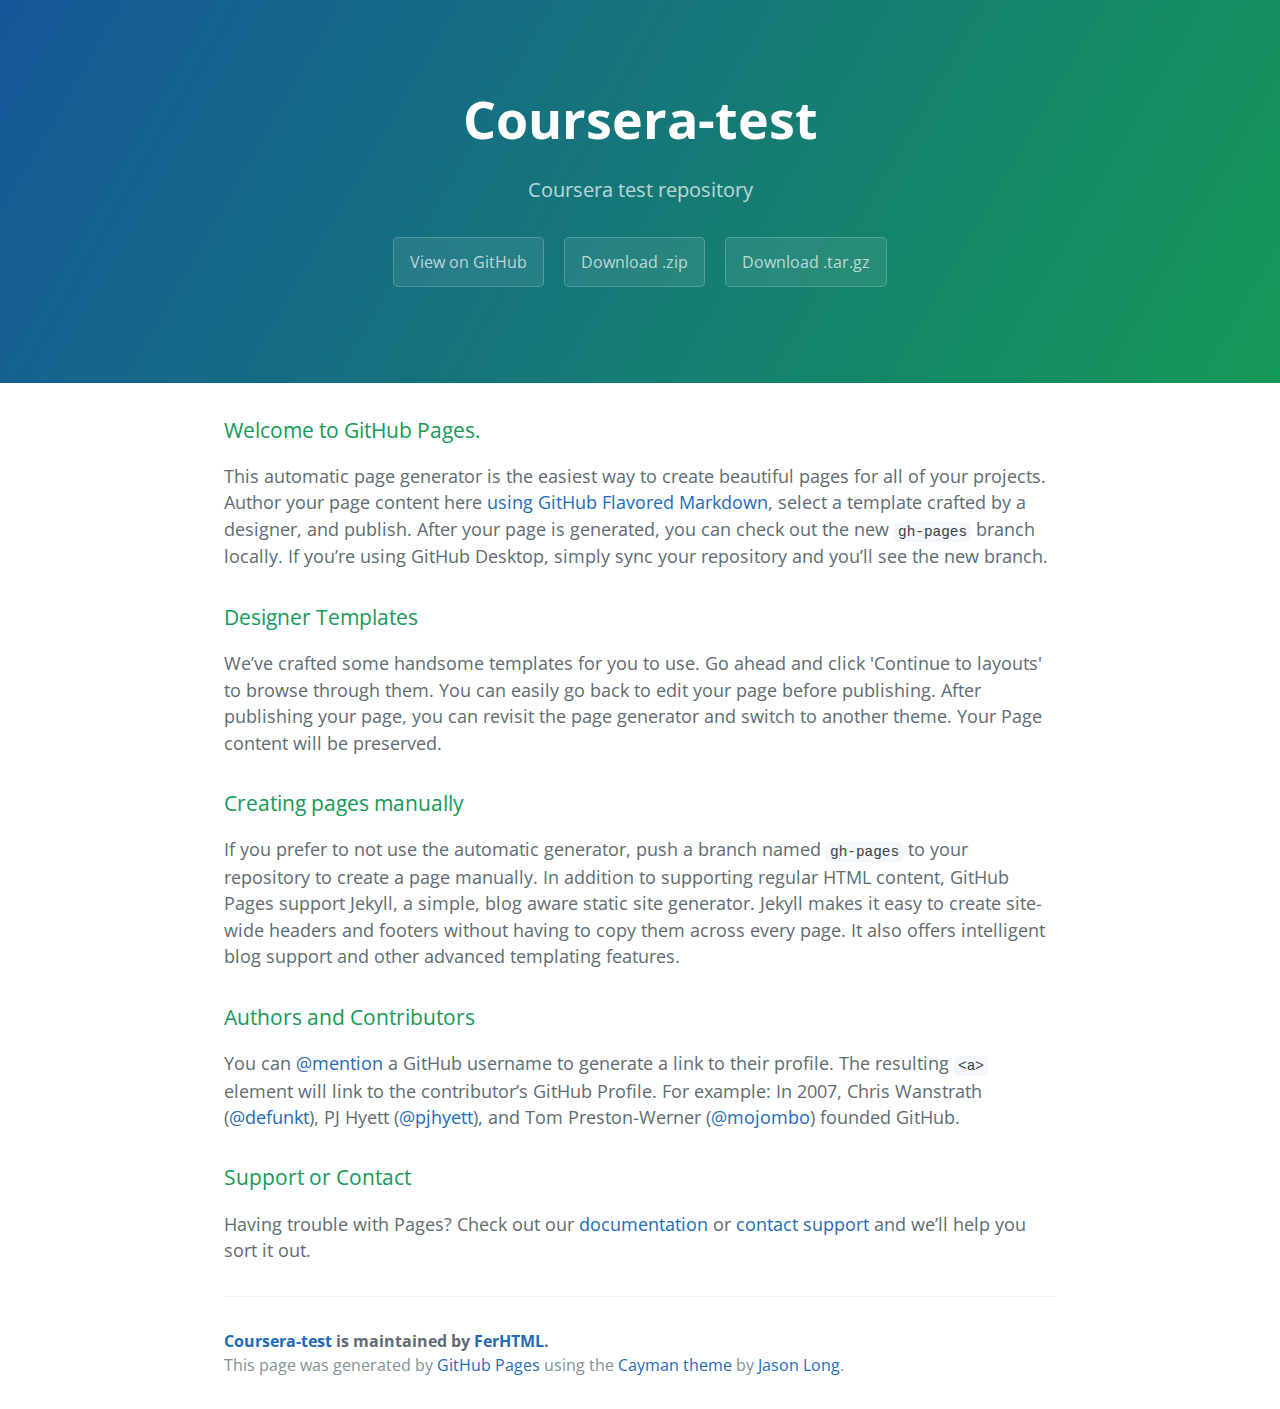
<file: index.html>
<!DOCTYPE html>
<html lang="en-us">
  <head>
    <meta charset="UTF-8">
    <title>Coursera-test by FerHTML</title>
    <meta name="viewport" content="width=device-width, initial-scale=1">
    <link rel="stylesheet" type="text/css" href="stylesheets/normalize.css" media="screen">
    <link href='https://fonts.googleapis.com/css?family=Open+Sans:400,700' rel='stylesheet' type='text/css'>
    <link rel="stylesheet" type="text/css" href="stylesheets/stylesheet.css" media="screen">
    <link rel="stylesheet" type="text/css" href="stylesheets/github-light.css" media="screen">
  </head>
  <body>
    <section class="page-header">
      <h1 class="project-name">Coursera-test</h1>
      <h2 class="project-tagline">Coursera test repository</h2>
      <a href="https://github.com/FerHTML/coursera-test" class="btn">View on GitHub</a>
      <a href="https://github.com/FerHTML/coursera-test/zipball/master" class="btn">Download .zip</a>
      <a href="https://github.com/FerHTML/coursera-test/tarball/master" class="btn">Download .tar.gz</a>
    </section>

    <section class="main-content">
      <h3>
<a id="welcome-to-github-pages" class="anchor" href="#welcome-to-github-pages" aria-hidden="true"><span aria-hidden="true" class="octicon octicon-link"></span></a>Welcome to GitHub Pages.</h3>

<p>This automatic page generator is the easiest way to create beautiful pages for all of your projects. Author your page content here <a href="https://guides.github.com/features/mastering-markdown/">using GitHub Flavored Markdown</a>, select a template crafted by a designer, and publish. After your page is generated, you can check out the new <code>gh-pages</code> branch locally. If you’re using GitHub Desktop, simply sync your repository and you’ll see the new branch.</p>

<h3>
<a id="designer-templates" class="anchor" href="#designer-templates" aria-hidden="true"><span aria-hidden="true" class="octicon octicon-link"></span></a>Designer Templates</h3>

<p>We’ve crafted some handsome templates for you to use. Go ahead and click 'Continue to layouts' to browse through them. You can easily go back to edit your page before publishing. After publishing your page, you can revisit the page generator and switch to another theme. Your Page content will be preserved.</p>

<h3>
<a id="creating-pages-manually" class="anchor" href="#creating-pages-manually" aria-hidden="true"><span aria-hidden="true" class="octicon octicon-link"></span></a>Creating pages manually</h3>

<p>If you prefer to not use the automatic generator, push a branch named <code>gh-pages</code> to your repository to create a page manually. In addition to supporting regular HTML content, GitHub Pages support Jekyll, a simple, blog aware static site generator. Jekyll makes it easy to create site-wide headers and footers without having to copy them across every page. It also offers intelligent blog support and other advanced templating features.</p>

<h3>
<a id="authors-and-contributors" class="anchor" href="#authors-and-contributors" aria-hidden="true"><span aria-hidden="true" class="octicon octicon-link"></span></a>Authors and Contributors</h3>

<p>You can <a href="https://help.github.com/articles/basic-writing-and-formatting-syntax/#mentioning-users-and-teams" class="user-mention">@mention</a> a GitHub username to generate a link to their profile. The resulting <code>&lt;a&gt;</code> element will link to the contributor’s GitHub Profile. For example: In 2007, Chris Wanstrath (<a href="https://github.com/defunkt" class="user-mention">@defunkt</a>), PJ Hyett (<a href="https://github.com/pjhyett" class="user-mention">@pjhyett</a>), and Tom Preston-Werner (<a href="https://github.com/mojombo" class="user-mention">@mojombo</a>) founded GitHub.</p>

<h3>
<a id="support-or-contact" class="anchor" href="#support-or-contact" aria-hidden="true"><span aria-hidden="true" class="octicon octicon-link"></span></a>Support or Contact</h3>

<p>Having trouble with Pages? Check out our <a href="https://help.github.com/pages">documentation</a> or <a href="https://github.com/contact">contact support</a> and we’ll help you sort it out.</p>

      <footer class="site-footer">
        <span class="site-footer-owner"><a href="https://github.com/FerHTML/coursera-test">Coursera-test</a> is maintained by <a href="https://github.com/FerHTML">FerHTML</a>.</span>

        <span class="site-footer-credits">This page was generated by <a href="https://pages.github.com">GitHub Pages</a> using the <a href="https://github.com/jasonlong/cayman-theme">Cayman theme</a> by <a href="https://twitter.com/jasonlong">Jason Long</a>.</span>
      </footer>

    </section>

  
  </body>
</html>
</file>
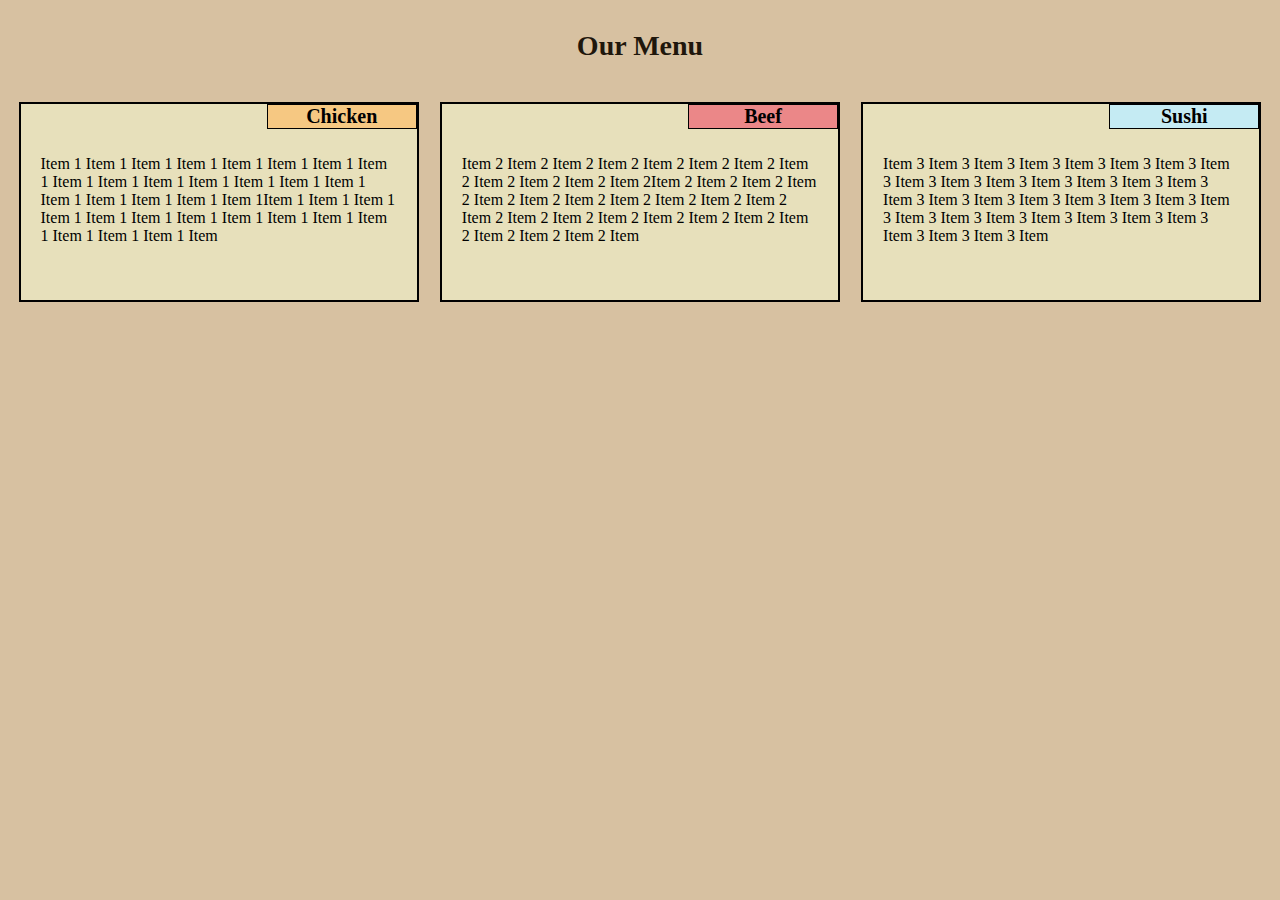
<file: Module2-Solution/index.html>
<!DOCTYPE html>
<html>
<head>
<meta charset="utf-8">
<meta name="viewport" content="width=device-width, initial-scale=1">
<link rel="stylesheet" type="text/css" href="css/index.css">
<title>Module2-Solution</title>
</head>

<body>
<h1>Our Menu</h1>

<div class="row">
  <div class="col-lg-4 col-md-6">
  	<div class="section">
  		<h2 class="chicken">Chicken</h2>
  		<p>Item 1 Item 1 Item 1 Item 1 Item 1 Item 1 Item 1 Item 1 Item 1 Item 1 Item 1 Item 1 Item 1 Item 1 Item 1 Item 1 Item 1 Item 1 Item 1 Item 1Item 1 Item 1 Item 1 Item 1 Item 1 Item 1 Item 1 Item 1 Item 1 Item 1 Item 1 Item 1 Item 1 Item 1 Item </p>
  	</div>
  </div>

  <div class="col-lg-4 col-md-6">
  	<div class="section">
  		<h2 class="beef">Beef</h2>
  		<p>Item 2 Item 2 Item 2 Item 2 Item 2 Item 2 Item 2 Item 2 Item 2 Item 2 Item 2 Item 2Item 2 Item 2 Item 2 Item 2 Item 2 Item 2 Item 2 Item 2 Item 2 Item 2 Item 2 Item 2 Item 2 Item 2 Item 2 Item 2 Item 2 Item 2 Item 2 Item 2 Item 2 Item 2 Item</p>
  	</div>
  </div>

  <div class="col-lg-4 col-md-12">
  	<div class="section">
  		<h2 class="sushi">Sushi</h2>
  		<p>Item 3 Item 3 Item 3 Item 3 Item 3 Item 3 Item 3 Item 3 Item 3 Item 3 Item 3 Item 3 Item 3 Item 3 Item 3 Item 3 Item 3 Item 3 Item 3 Item 3 Item 3 Item 3 Item 3 Item 3 Item 3 Item 3 Item 3 Item 3 Item 3 Item 3 Item 3 Item 3 Item 3 Item  </p>
  	</div>
  </div>
</div>

</body>
</html>
</file>
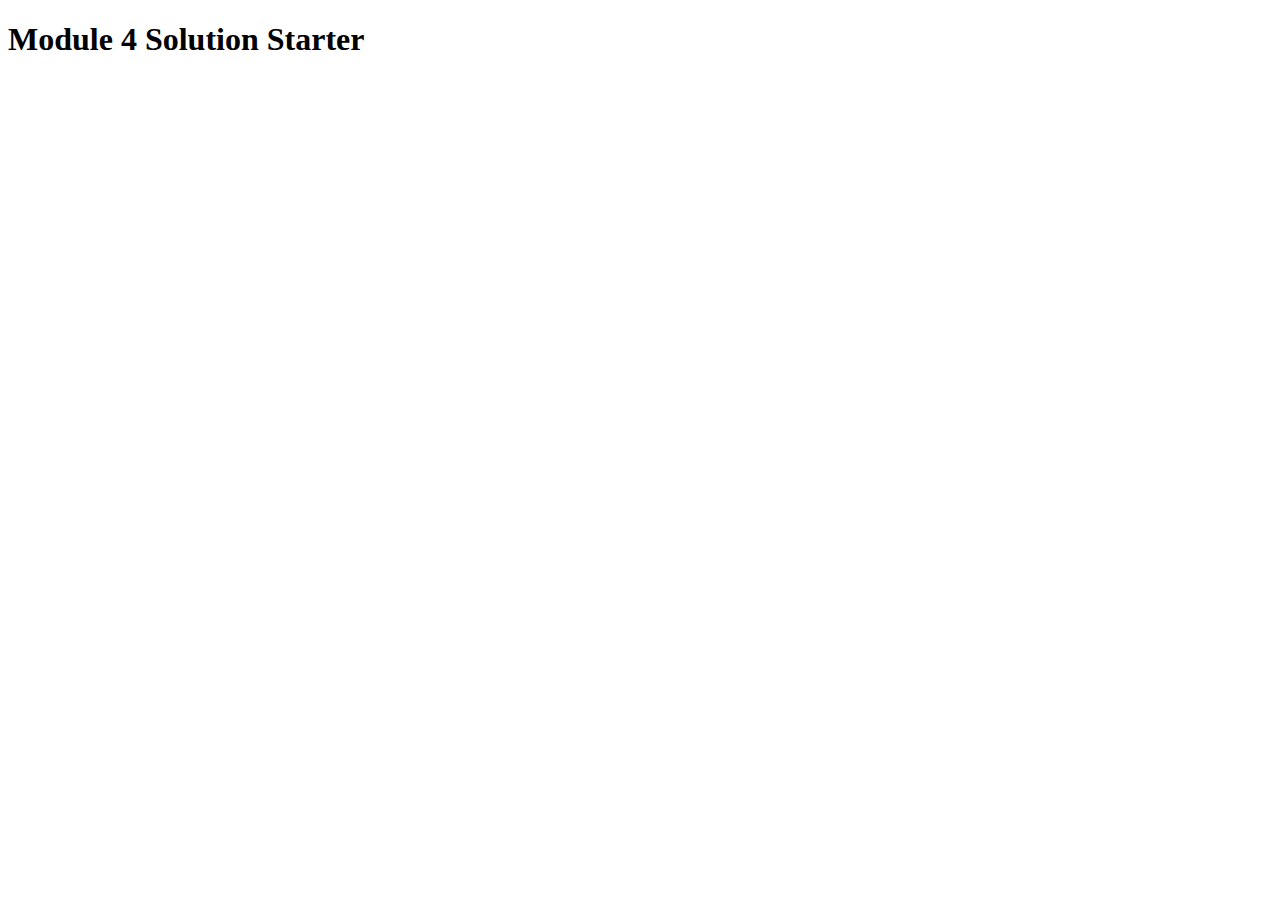
<file: Module4-Solution/index.html>
<!DOCTYPE html>
<html>
<head>
  <meta charset="utf-8">
  <title>Module 4 Solution Starter</title>
  <script src="SpeakHello.js"></script>
  <script src="SpeakGoodBye.js"></script>
  <script src="script.js"></script>
</head>
<body>
  <h1>Module 4 Solution Starter</h1>
</body>
</html>
</file>
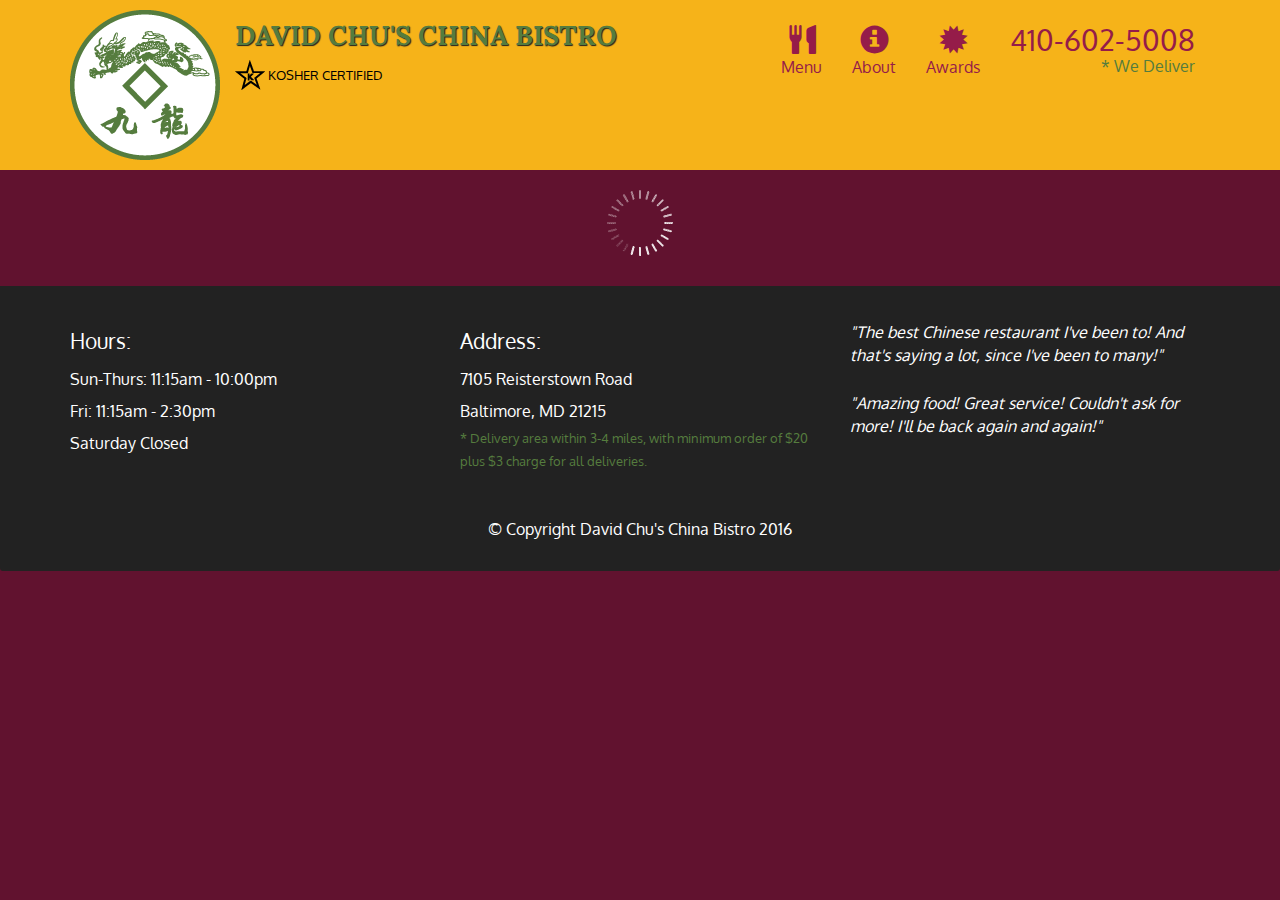
<file: Module5-Solution/index.html>
<!doctype html>
<html lang="en">
  <head>
    <meta charset="utf-8">
    <meta http-equiv="X-UA-Compatible" content="IE=edge">
    <meta name="viewport" content="width=device-width, initial-scale=1">
    <title>David Chu's China Bistro</title>
    <link rel="stylesheet" href="css/bootstrap.min.css">
    <link rel="stylesheet" href="css/styles.css">
    <link href='https://fonts.googleapis.com/css?family=Oxygen:400,300,700' rel='stylesheet' type='text/css'>
    <link href='https://fonts.googleapis.com/css?family=Lora' rel='stylesheet' type='text/css'>
  </head>
<body>
  <header>
    <nav id="header-nav" class="navbar navbar-default">
      <div class="container">
        <div class="navbar-header">
          <a href="index.html" class="pull-left visible-md visible-lg">
            <div id="logo-img" alt="Logo image"></div>
          </a>

          <div class="navbar-brand">
            <a href="index.html"><h1>David Chu's China Bistro</h1></a>
            <p>
              <img src="images/star-k-logo.png" alt="Kosher certification">
              <span>Kosher Certified</span>
            </p>
          </div>

          <button id="navbarToggle" type="button" class="navbar-toggle collapsed" data-toggle="collapse" data-target="#collapsable-nav" aria-expanded="false">
            <span class="sr-only">Toggle navigation</span>
            <span class="icon-bar"></span>
            <span class="icon-bar"></span>
            <span class="icon-bar"></span>
          </button>
        </div>
        
        <div id="collapsable-nav" class="collapse navbar-collapse">
           <ul id="nav-list" class="nav navbar-nav navbar-right">
            <li id="navHomeButton" class="visible-xs active">
              <a href="index.html">
                <span class="glyphicon glyphicon-home"></span> Home</a>
            </li>
            <li id="navMenuButton">
              <a href="#" onclick="$dc.loadMenuCategories();">
                <span class="glyphicon glyphicon-cutlery"></span><br class="hidden-xs"> Menu</a>
            </li>
            <li>
              <a href="#">
                <span class="glyphicon glyphicon-info-sign"></span><br class="hidden-xs"> About</a>
            </li>
            <li>
              <a href="#">
                <span class="glyphicon glyphicon-certificate"></span><br class="hidden-xs"> Awards</a>
            </li>
            <li id="phone" class="hidden-xs">
              <a href="tel:410-602-5008">
                <span>410-602-5008</span></a><div>* We Deliver</div>
            </li>
          </ul><!-- #nav-list -->
        </div><!-- .collapse .navbar-collapse -->
      </div><!-- .container -->
    </nav><!-- #header-nav -->
  </header>

  <div id="call-btn" class="visible-xs">
    <a class="btn" href="tel:410-602-5008">
    <span class="glyphicon glyphicon-earphone"></span>
    410-602-5008
    </a>
  </div>
  <div id="xs-deliver" class="text-center visible-xs">* We Deliver</div>

  <div id="main-content" class="container"></div>

  <footer class="panel-footer">
    <div class="container">
      <div class="row">
        <section id="hours" class="col-sm-4">
          <span>Hours:</span><br>
          Sun-Thurs: 11:15am - 10:00pm<br>
          Fri: 11:15am - 2:30pm<br>
          Saturday Closed
          <hr class="visible-xs">
        </section>
        <section id="address" class="col-sm-4">
          <span>Address:</span><br>
          7105 Reisterstown Road<br>
          Baltimore, MD 21215
          <p>* Delivery area within 3-4 miles, with minimum order of $20 plus $3 charge for all deliveries.</p>
          <hr class="visible-xs">
        </section>
        <section id="testimonials" class="col-sm-4">
          <p>"The best Chinese restaurant I've been to! And that's saying a lot, since I've been to many!"</p>
          <p>"Amazing food! Great service! Couldn't ask for more! I'll be back again and again!"</p>
        </section>
      </div>
      <div class="text-center">&copy; Copyright David Chu's China Bistro 2016</div>
    </div>
  </footer>

  <!-- jQuery (Bootstrap JS plugins depend on it) -->
  <script src="js/jquery-2.1.4.min.js"></script>
  <script src="js/bootstrap.min.js"></script>
  <script src="js/ajax-utils.js"></script>
  <script src="js/script.js"></script>
</body>
</html>
</file>
<file: stylesheets/stylesheet.css>
* {
  box-sizing: border-box; }

body {
  padding: 0;
  margin: 0;
  font-family: "Open Sans", "Helvetica Neue", Helvetica, Arial, sans-serif;
  font-size: 16px;
  line-height: 1.5;
  color: #606c71; }

a {
  color: #1e6bb8;
  text-decoration: none; }
  a:hover {
    text-decoration: underline; }

.btn {
  display: inline-block;
  margin-bottom: 1rem;
  color: rgba(255, 255, 255, 0.7);
  background-color: rgba(255, 255, 255, 0.08);
  border-color: rgba(255, 255, 255, 0.2);
  border-style: solid;
  border-width: 1px;
  border-radius: 0.3rem;
  transition: color 0.2s, background-color 0.2s, border-color 0.2s; }
  .btn + .btn {
    margin-left: 1rem; }

.btn:hover {
  color: rgba(255, 255, 255, 0.8);
  text-decoration: none;
  background-color: rgba(255, 255, 255, 0.2);
  border-color: rgba(255, 255, 255, 0.3); }

@media screen and (min-width: 64em) {
  .btn {
    padding: 0.75rem 1rem; } }

@media screen and (min-width: 42em) and (max-width: 64em) {
  .btn {
    padding: 0.6rem 0.9rem;
    font-size: 0.9rem; } }

@media screen and (max-width: 42em) {
  .btn {
    display: block;
    width: 100%;
    padding: 0.75rem;
    font-size: 0.9rem; }
    .btn + .btn {
      margin-top: 1rem;
      margin-left: 0; } }

.page-header {
  color: #fff;
  text-align: center;
  background-color: #159957;
  background-image: linear-gradient(120deg, #155799, #159957); }

@media screen and (min-width: 64em) {
  .page-header {
    padding: 5rem 6rem; } }

@media screen and (min-width: 42em) and (max-width: 64em) {
  .page-header {
    padding: 3rem 4rem; } }

@media screen and (max-width: 42em) {
  .page-header {
    padding: 2rem 1rem; } }

.project-name {
  margin-top: 0;
  margin-bottom: 0.1rem; }

@media screen and (min-width: 64em) {
  .project-name {
    font-size: 3.25rem; } }

@media screen and (min-width: 42em) and (max-width: 64em) {
  .project-name {
    font-size: 2.25rem; } }

@media screen and (max-width: 42em) {
  .project-name {
    font-size: 1.75rem; } }

.project-tagline {
  margin-bottom: 2rem;
  font-weight: normal;
  opacity: 0.7; }

@media screen and (min-width: 64em) {
  .project-tagline {
    font-size: 1.25rem; } }

@media screen and (min-width: 42em) and (max-width: 64em) {
  .project-tagline {
    font-size: 1.15rem; } }

@media screen and (max-width: 42em) {
  .project-tagline {
    font-size: 1rem; } }

.main-content :first-child {
  margin-top: 0; }
.main-content img {
  max-width: 100%; }
.main-content h1, .main-content h2, .main-content h3, .main-content h4, .main-content h5, .main-content h6 {
  margin-top: 2rem;
  margin-bottom: 1rem;
  font-weight: normal;
  color: #159957; }
.main-content p {
  margin-bottom: 1em; }
.main-content code {
  padding: 2px 4px;
  font-family: Consolas, "Liberation Mono", Menlo, Courier, monospace;
  font-size: 0.9rem;
  color: #383e41;
  background-color: #f3f6fa;
  border-radius: 0.3rem; }
.main-content pre {
  padding: 0.8rem;
  margin-top: 0;
  margin-bottom: 1rem;
  font: 1rem Consolas, "Liberation Mono", Menlo, Courier, monospace;
  color: #567482;
  word-wrap: normal;
  background-color: #f3f6fa;
  border: solid 1px #dce6f0;
  border-radius: 0.3rem; }
  .main-content pre > code {
    padding: 0;
    margin: 0;
    font-size: 0.9rem;
    color: #567482;
    word-break: normal;
    white-space: pre;
    background: transparent;
    border: 0; }
.main-content .highlight {
  margin-bottom: 1rem; }
  .main-content .highlight pre {
    margin-bottom: 0;
    word-break: normal; }
.main-content .highlight pre, .main-content pre {
  padding: 0.8rem;
  overflow: auto;
  font-size: 0.9rem;
  line-height: 1.45;
  border-radius: 0.3rem; }
.main-content pre code, .main-content pre tt {
  display: inline;
  max-width: initial;
  padding: 0;
  margin: 0;
  overflow: initial;
  line-height: inherit;
  word-wrap: normal;
  background-color: transparent;
  border: 0; }
  .main-content pre code:before, .main-content pre code:after, .main-content pre tt:before, .main-content pre tt:after {
    content: normal; }
.main-content ul, .main-content ol {
  margin-top: 0; }
.main-content blockquote {
  padding: 0 1rem;
  margin-left: 0;
  color: #819198;
  border-left: 0.3rem solid #dce6f0; }
  .main-content blockquote > :first-child {
    margin-top: 0; }
  .main-content blockquote > :last-child {
    margin-bottom: 0; }
.main-content table {
  display: block;
  width: 100%;
  overflow: auto;
  word-break: normal;
  word-break: keep-all; }
  .main-content table th {
    font-weight: bold; }
  .main-content table th, .main-content table td {
    padding: 0.5rem 1rem;
    border: 1px solid #e9ebec; }
.main-content dl {
  padding: 0; }
  .main-content dl dt {
    padding: 0;
    margin-top: 1rem;
    font-size: 1rem;
    font-weight: bold; }
  .main-content dl dd {
    padding: 0;
    margin-bottom: 1rem; }
.main-content hr {
  height: 2px;
  padding: 0;
  margin: 1rem 0;
  background-color: #eff0f1;
  border: 0; }

@media screen and (min-width: 64em) {
  .main-content {
    max-width: 64rem;
    padding: 2rem 6rem;
    margin: 0 auto;
    font-size: 1.1rem; } }

@media screen and (min-width: 42em) and (max-width: 64em) {
  .main-content {
    padding: 2rem 4rem;
    font-size: 1.1rem; } }

@media screen and (max-width: 42em) {
  .main-content {
    padding: 2rem 1rem;
    font-size: 1rem; } }

.site-footer {
  padding-top: 2rem;
  margin-top: 2rem;
  border-top: solid 1px #eff0f1; }

.site-footer-owner {
  display: block;
  font-weight: bold; }

.site-footer-credits {
  color: #819198; }

@media screen and (min-width: 64em) {
  .site-footer {
    font-size: 1rem; } }

@media screen and (min-width: 42em) and (max-width: 64em) {
  .site-footer {
    font-size: 1rem; } }

@media screen and (max-width: 42em) {
  .site-footer {
    font-size: 0.9rem; } }
</file>
<file: stylesheets/github-light.css>
/*
The MIT License (MIT)

Copyright (c) 2015 GitHub, Inc.

Permission is hereby granted, free of charge, to any person obtaining a copy
of this software and associated documentation files (the "Software"), to deal
in the Software without restriction, including without limitation the rights
to use, copy, modify, merge, publish, distribute, sublicense, and/or sell
copies of the Software, and to permit persons to whom the Software is
furnished to do so, subject to the following conditions:

The above copyright notice and this permission notice shall be included in all
copies or substantial portions of the Software.

THE SOFTWARE IS PROVIDED "AS IS", WITHOUT WARRANTY OF ANY KIND, EXPRESS OR
IMPLIED, INCLUDING BUT NOT LIMITED TO THE WARRANTIES OF MERCHANTABILITY,
FITNESS FOR A PARTICULAR PURPOSE AND NONINFRINGEMENT. IN NO EVENT SHALL THE
AUTHORS OR COPYRIGHT HOLDERS BE LIABLE FOR ANY CLAIM, DAMAGES OR OTHER
LIABILITY, WHETHER IN AN ACTION OF CONTRACT, TORT OR OTHERWISE, ARISING FROM,
OUT OF OR IN CONNECTION WITH THE SOFTWARE OR THE USE OR OTHER DEALINGS IN THE
SOFTWARE.

*/

.pl-c /* comment */ {
  color: #969896;
}

.pl-c1      /* constant, markup.raw, meta.diff.header, meta.module-reference, meta.property-name, support, support.constant, support.variable, variable.other.constant */,
.pl-s .pl-v /* string variable */ {
  color: #0086b3;
}

.pl-e  /* entity */,
.pl-en /* entity.name */ {
  color: #795da3;
}

.pl-s .pl-s1 /* string source */,
.pl-smi      /* storage.modifier.import, storage.modifier.package, storage.type.java, variable.other, variable.parameter.function */ {
  color: #333;
}

.pl-ent /* entity.name.tag */ {
  color: #63a35c;
}

.pl-k /* keyword, storage, storage.type */ {
  color: #a71d5d;
}

.pl-pds              /* punctuation.definition.string, string.regexp.character-class */,
.pl-s                /* string */,
.pl-s .pl-pse .pl-s1 /* string punctuation.section.embedded source */,
.pl-sr               /* string.regexp */,
.pl-sr .pl-cce       /* string.regexp constant.character.escape */,
.pl-sr .pl-sra       /* string.regexp string.regexp.arbitrary-repitition */,
.pl-sr .pl-sre       /* string.regexp source.ruby.embedded */ {
  color: #183691;
}

.pl-v /* variable */ {
  color: #ed6a43;
}

.pl-id /* invalid.deprecated */ {
  color: #b52a1d;
}

.pl-ii /* invalid.illegal */ {
  background-color: #b52a1d;
  color: #f8f8f8;
}

.pl-sr .pl-cce /* string.regexp constant.character.escape */ {
  color: #63a35c;
  font-weight: bold;
}

.pl-ml /* markup.list */ {
  color: #693a17;
}

.pl-mh        /* markup.heading */,
.pl-mh .pl-en /* markup.heading entity.name */,
.pl-ms        /* meta.separator */ {
  color: #1d3e81;
  font-weight: bold;
}

.pl-mq /* markup.quote */ {
  color: #008080;
}

.pl-mi /* markup.italic */ {
  color: #333;
  font-style: italic;
}

.pl-mb /* markup.bold */ {
  color: #333;
  font-weight: bold;
}

.pl-md /* markup.deleted, meta.diff.header.from-file */ {
  background-color: #ffecec;
  color: #bd2c00;
}

.pl-mi1 /* markup.inserted, meta.diff.header.to-file */ {
  background-color: #eaffea;
  color: #55a532;
}

.pl-mdr /* meta.diff.range */ {
  color: #795da3;
  font-weight: bold;
}

.pl-mo /* meta.output */ {
  color: #1d3e81;
}
</file>
<file: Module2-Solution/css/index.css>
* {
  box-sizing: border-box;
}

body {
    background-color:#D7C1A1;
    font-family: Georgia, “Times New Roman”, Times, serif; 
}

h1 {
    text-align: center;
    margin-top: 30px;
    margin-bottom: 40px;
    color: #1F170C;
    font-size: 175%;
}

h2 {
    border: 1px solid black;
    width: 150px;
    text-align: center;
    margin-top: 0;
    margin-bottom: 0;
    position: absolute;
    right: 0;
    top: 0;
    color: black;
    background-color: #DAD1D1; 
    font-size: 125%;
}

p {
  color:black;
}

.section{
    border: 2px solid black;
    position: relative;
    height: 200px;
    margin-right: auto;
    margin-left: auto;
    width:95%;
    margin-bottom: 15px;
    padding: 20px;
    padding-top: 35px;
    min-width: 300px;
    overflow: hidden;
    background-color: #E7E0BB;
}

.chicken {
    background-color:#F6C882;
}

.beef{
    background-color:#EB8788;
}

.sushi{
    background-color:#C5EBF3;
}

.row {
    width: 100%;
}


@media (min-width: 992px) {
  .col-lg-4 {
    float: left;
    width: 33.33%;
  }
}


@media (min-width: 768px) and (max-width: 991px) {
  .col-md-6 {
    float: left;
    width: 50%;
  }

  .col-md-12 {
    width: 100%;  }
}
</file>
<file: Module5-Solution/css/styles.css>
body {
  font-size: 16px;
  color: #fff;
  background-color: #61122f;
  font-family: 'Oxygen', sans-serif;
}

/** HEADER **/
#header-nav {
  background-color: #f6b319;
  border-radius: 0;
  border: 0;
}

#logo-img {
  background: url('../images/restaurant-logo_large.png') no-repeat;
  width: 150px;
  height: 150px;
  margin: 10px 15px 10px 0;
}

.navbar-brand {
  padding-top: 25px;
}
.navbar-brand h1 { /* Restaurant name */
  font-family: 'Lora', serif;
  color: #557c3e;
  font-size: 1.5em;
  text-transform: uppercase;
  font-weight: bold;
  text-shadow: 1px 1px 1px #222;
  margin-top: 0;
  margin-bottom: 0;
  line-height: .75;
}
.navbar-brand a:hover, .navbar-brand a:focus {
  text-decoration: none;
}
.navbar-brand p { /* Kosher cert */
  color: #000;
  text-transform: uppercase;
  font-size: .7em;
  margin-top: 15px;
}
.navbar-brand p span { /* Star-K */
  vertical-align: middle;
}

#nav-list {
  margin-top: 10px;
}
#nav-list a {
  color: #951C49;
  text-align: center;
}
#nav-list a:hover {
  background: #E7E7E7;
}
#nav-list a span {
  font-size: 1.8em;
}

#phone {
  margin-top: 5px;
}
#phone a { /* Phone number */
  text-align: right;
  padding-bottom: 0;
}
#phone div { /* We Deliver */
  color: #557c3e;
  text-align: right;
  padding-right: 15px;
}

.navbar-header button.navbar-toggle, .navbar-header .icon-bar {
  border: 1px solid #61122f;
}
.navbar-header button.navbar-toggle {
  clear: both;
  margin-top: -30px;
}
/* END HEADER */

/* FOOTER */
.panel-footer {
  margin-top: 30px;
  padding-top: 35px;
  padding-bottom: 30px;
  background-color: #222;
  border-top: 0;
}
.panel-footer div.row {
  margin-bottom: 35px;
}
#hours, #address {
  line-height: 2;
}
#hours > span, #address > span {
  font-size: 1.3em;
}
#address p {
  color: #557c3e;
  font-size: .8em;
  line-height: 1.8;
}
#testimonials {
  font-style: italic;
}
#testimonials p:nth-child(2) {
  margin-top: 25px;
}
/* END FOOTER */



/* HOME PAGE */
.container .jumbotron {
  box-shadow: 0 0 50px #3F0C1F;
  border: 2px solid #3F0C1F;
}

#menu-tile, #specials-tile, #map-tile {
  height: 250px;
  width: 100%;
  margin-bottom: 15px;
  position: relative;
  border: 2px solid #3F0C1F;
  overflow: hidden;
}
#menu-tile:hover, #specials-tile:hover, #map-tile:hover {
  box-shadow: 0 1px 5px 1px #cccccc;
}
#menu-tile {
  background: url('../images/menu-tile.jpg') no-repeat;
  background-position: center;
}
#specials-tile {
  background: url('../images/specials-tile.jpg') no-repeat;
  background-position: center;
}
#menu-tile span, #specials-tile span, #map-tile span {
  position: absolute;
  bottom: 0;
  right: 0;
  width: 100%;
  text-align: center;
  font-size: 1.6em;
  text-transform: uppercase;
  background-color: #000;
  color: #fff;
  opacity: .8;
}
/* END HOME PAGE */

/* MENU CATEGORIES PAGE */
.category-tile { 
  position: relative;
  border: 2px solid #3F0C1F;
  overflow: hidden;
  width: 200px;
  height: 200px;
  margin: 0 auto 15px;
}
.category-tile span {
  position: absolute;
  bottom: 0;
  right: 0;
  width: 100%;
  text-align: center;
  font-size: 1.2em;
  text-transform: uppercase;
  background-color: #000;
  color: #fff;
  opacity: .8;
}
.category-tile:hover {
  box-shadow: 0 1px 5px 1px #cccccc;
}

#menu-categories-title + div {
  margin-bottom: 50px;
}
/* END MENU CATEGORIES PAGE */

/* SINGLE CATEGORY PAGE */
.menu-item-tile {
  margin-bottom: 25px;
}
.menu-item-tile hr {
  width: 80%;
}
.menu-item-tile .menu-item-price {
  font-size: 1.1em;
  text-align: right;
  margin-top: -15px;
  margin-right: -15px;
}
.menu-item-tile .menu-item-price span {
  font-size: .6em;
}
.menu-item-photo {
  position: relative;
  border: 2px solid #3F0C1F; 
  overflow: hidden;
  padding: 0;
  margin-right: -15px;
  margin-left: auto;
  margin-bottom: 20px;
  max-width: 250px;
}
.menu-item-photo div {
  position: absolute;
  bottom: 0;
  right: 0;
  width: 80px;
  background-color: #557c3e;
  text-align: center;
}
.menu-item-description {
  padding-right: 30px;
}
h3.menu-item-title {
  margin: 0 0 10px;
}
.menu-item-details {
  font-size: .9em;
  font-style: italic;
}
/* END SINGLE CATEGORY PAGE */


/********** Large devices only **********/
@media (min-width: 1200px) {
  .container .jumbotron {
    background: url('../images/jumbotron_1200.jpg') no-repeat;
    height: 675px;
  }
}

/********** Medium devices only **********/
@media (min-width: 992px) and (max-width: 1199px) {
  /* Header */
  #logo-img {
    background: url('../images/restaurant-logo_medium.png') no-repeat;
    width: 100px;
    height: 100px;
    margin: 5px 5px 5px 0;
  }
  /* End Header */

  /* Home Page */
  .container .jumbotron {
    background: url('../images/jumbotron_992.jpg') no-repeat;
    height: 558px;
  }
  /* End Home Page */
}

/********** Small devices only **********/
@media (min-width: 768px) and (max-width: 991px) {
  /* Home Page */
  .container .jumbotron {
    background: url('../images/jumbotron_768.jpg') no-repeat;
    height: 432px;
  }
  /* End Home Page */
}

/********** Extra small devices only **********/
@media (max-width: 767px) {
  /* Header */
  .navbar-brand {
    padding-top: 10px;
    height: 80px;
  }
  .navbar-brand h1 { /* Restaurant name */
    padding-top: 10px;
    font-size: 5vw; /* 1vw = 1% of viewport width */
  }
  .navbar-brand p { /* Kosher cert */
    font-size: .6em;
    margin-top: 12px;
  }
  .navbar-brand p img { /* Star-K */
    height: 20px;
  }

  #collapsable-nav a { /* Collapsed nav menu text */
    font-size: 1.2em;
  }
  #collapsable-nav a span { /* Collapsed nav menu glyph */
    font-size: 1em;
    margin-right: 5px;
  }

  #call-btn > a {
    font-size: 1.5em;
    display: block;
    margin: 0 20px;
    padding: 10px;
    border: 2px solid #fff;
    background-color: #f6b319;
    color: #951c49;
  }
  #xs-deliver {
    margin-top: 5px;
    font-size: .7em;
    letter-spacing: .1em;
    text-transform: uppercase;
  }
  /* End Header */

  /* Footer */
  .panel-footer section {
    margin-bottom: 30px;
    text-align: center;
  }
  .panel-footer section:nth-child(3) {
    margin-bottom: 0; /* margin already exists on the whole row */
  }
  .panel-footer section hr {
    width: 50%;
  }
  /* End Footer */

  /* Home Page */
  .container .jumbotron {
    margin-top: 30px;
    padding: 0;
  }
  #menu-tile, #specials-tile {
    width: 360px;
    margin: 0 auto 15px;
  }

  .menu-item-photo {
    margin-right: auto;
  }
  .menu-item-tile .menu-item-price {
    text-align: center;
  }
  .menu-item-description {
    text-align: center;;
  }
}


/********** Super extra small devices Only :-) (e.g., iPhone 4) **********/
@media (max-width: 479px) {
  /* Header */
  .navbar-brand h1 { /* Restaurant name */
    padding-top: 5px;
    font-size: 6vw;
  }
  /* End Header */
  
  /* Home page */
  #menu-tile, #specials-tile {
    width: 280px;
    margin: 0 auto 15px;
  }

  .col-xxs-12 {
    position: relative;
    min-height: 1px;
    padding-right: 15px;
    padding-left: 15px;
    float: left;
    width: 100%;
  }
}
</file>
